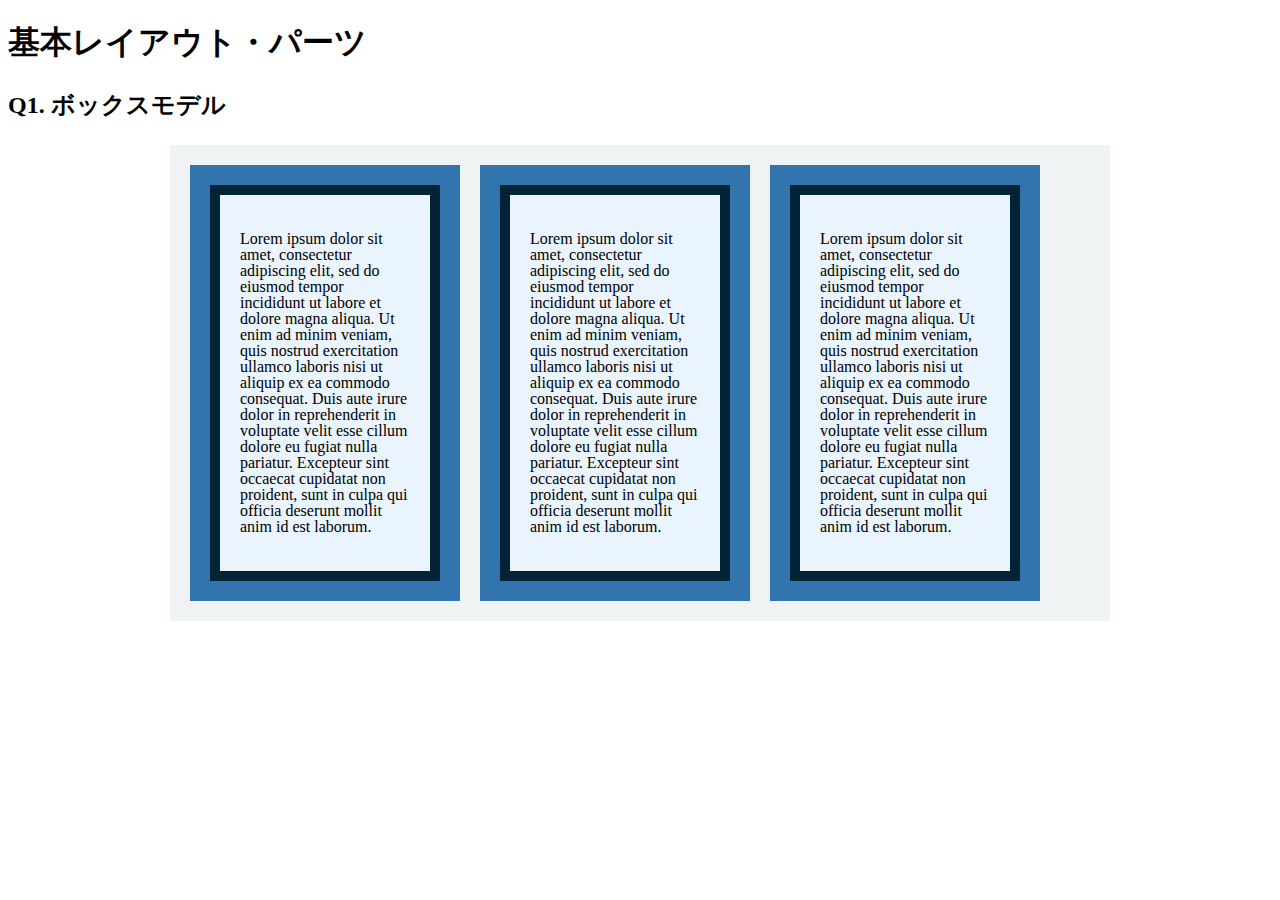
<file: q1/index.html>
<!DOCTYPE html>
<html>
  <head>
    <meta charset="utf-8">
    <meta http-equiv="X-UA-Compatible" content="IE=edge">
    <meta name="viewport" content="width=device-width, initial-scale=1.0, maximum-scale=1.0, user-scalable=no">
    <meta name="format-detection" content="telephone=no">
    <title>基本レイアウト・パーツ</title>
    <link rel="stylesheet" href="http://gizumo-inc.github.io/sample/front-lesson/layout_parts_new/assets/css/reset.css">
    <link rel="stylesheet" href="http://gizumo-inc.github.io/sample/front-lesson/layout_parts_new/assets/css/base.css">
    <link rel="stylesheet" href="css/style.css">
  </head>
  <body>
    <div class="wrapper">
      <h1 class="title">基本レイアウト・パーツ</h1>
      <h2 class="headline">
        <p class="headline__text">Q1. ボックスモデル</p>
      </h2>
      <div class="box">
        <!--
            このQ1のみ「answer」フォルダがあり、そこにQ1でのHTML/CSSの説明が書いてあります。
            その「index.html」をブラウザとテキストエディタで開き、参考にしてみてください。

             この問題はmarginとpaddingとborderをうまく使ってボックスを配置する問題です。--
             レイアウトとしては、1つの大きなボックスの中に3つのボックスが横並びになっていて、
             さらにその3つのボックスの中にそれぞれ1つずつボックスが入っている形になっています。
             3つのボックスはfloatで横並びにしているので、clearfixでの解除も忘れないようにしてください。

             ■この問題で使う大事なプロパティ
             ・margin
             ・padding
             ・border
             ・float
        -->
        <!-- 回答はクラスq1の要素の中に書いてね -->
        <!-- すでについてるクラスにはstyleを指定しない。styleをつける場合は自分で新たにクラスをつけること -->
             <!--インデント修正-->
        <div class="q1">
          <div class="contents clearfix">
            <div class="contents_inner">
              <div class="contents_inner_box">
                <p>Lorem ipsum dolor sit amet, consectetur adipiscing elit, sed do eiusmod tempor incididunt ut labore et dolore magna aliqua. Ut enim ad minim veniam, quis nostrud exercitation ullamco laboris nisi ut aliquip ex ea commodo consequat. Duis aute irure dolor in reprehenderit in voluptate velit esse cillum dolore eu fugiat nulla pariatur. Excepteur sint occaecat cupidatat non proident, sunt in culpa qui officia deserunt mollit anim id est laborum.</p>
              </div>
            </div>
            <div class="contents_inner">
              <div class="contents_inner_box">
                <p>Lorem ipsum dolor sit amet, consectetur adipiscing elit, sed do eiusmod tempor incididunt ut labore et dolore magna aliqua. Ut enim ad minim veniam, quis nostrud exercitation ullamco laboris nisi ut aliquip ex ea commodo consequat. Duis aute irure dolor in reprehenderit in voluptate velit esse cillum dolore eu fugiat nulla pariatur. Excepteur sint occaecat cupidatat non proident, sunt in culpa qui officia deserunt mollit anim id est laborum.</p>
              </div>
            </div>
            <div class="contents_inner">
              <div class="contents_inner_box">
                <p>Lorem ipsum dolor sit amet, consectetur adipiscing elit, sed do eiusmod tempor incididunt ut labore et dolore magna aliqua. Ut enim ad minim veniam, quis nostrud exercitation ullamco laboris nisi ut aliquip ex ea commodo consequat. Duis aute irure dolor in reprehenderit in voluptate velit esse cillum dolore eu fugiat nulla pariatur. Excepteur sint occaecat cupidatat non proident, sunt in culpa qui officia deserunt mollit anim id est laborum.</p>
               </div>
            </div>
          </div>
        </div>
        <!-- 回答はクラスq1の要素の中に書いてね -->
      </div>
    </div>
  </body>
</html>
</file>
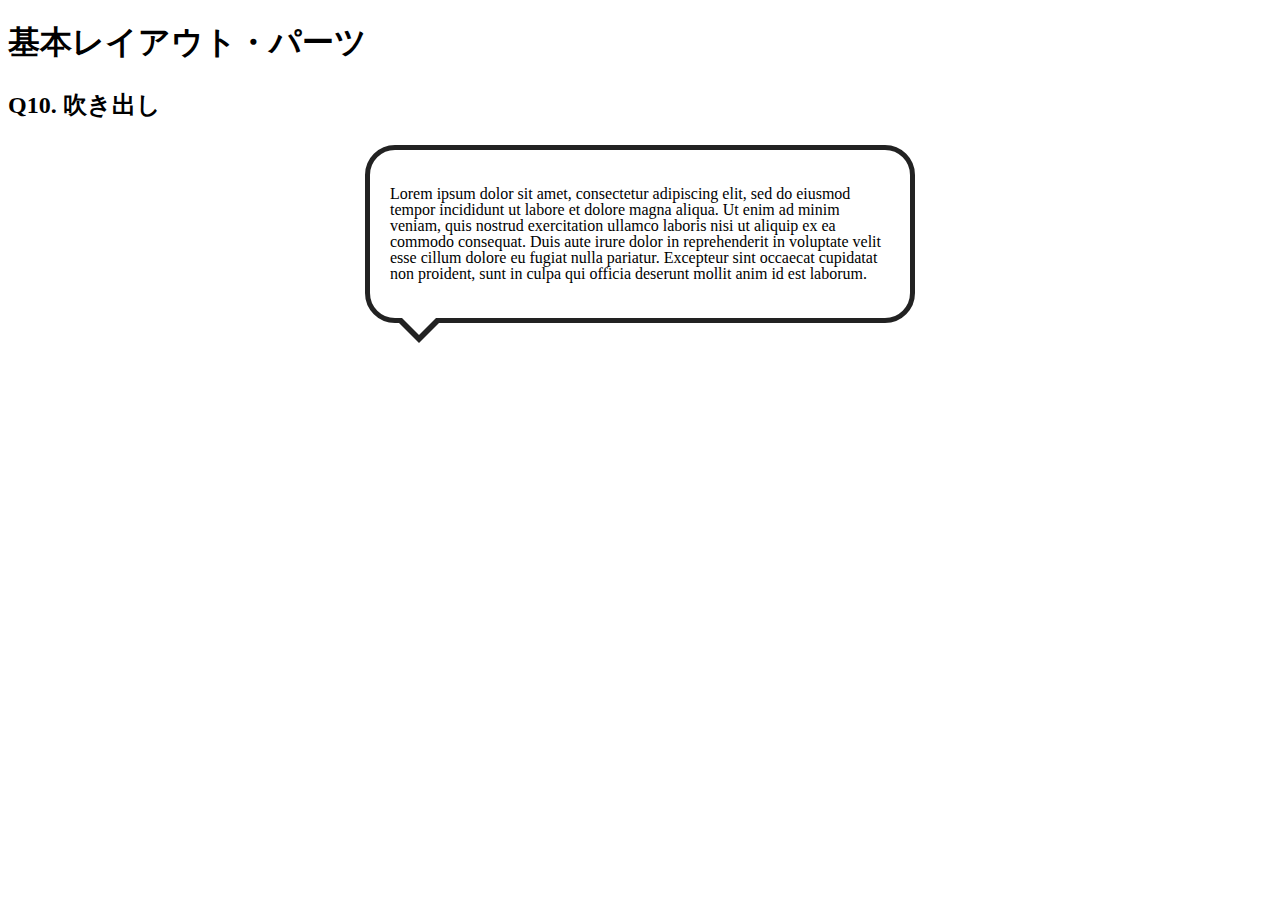
<file: q10/index.html>
<!DOCTYPE html>
<html>
  <head>
    <meta charset="utf-8">
    <meta http-equiv="X-UA-Compatible" content="IE=edge">
    <meta name="viewport" content="width=device-width, initial-scale=1.0, maximum-scale=1.0, user-scalable=no">
    <meta name="format-detection" content="telephone=no">
    <title>基本レイアウト・パーツ</title>
    <link rel="stylesheet" href="http://gizumo-inc.github.io/sample/front-lesson/layout_parts_new/assets/css/reset.css">
    <link rel="stylesheet" href="http://gizumo-inc.github.io/sample/front-lesson/layout_parts_new/assets/css/base.css">
    <link rel="stylesheet" href="css/style.css">
  </head>
  <body>
    <div class="wrapper">
      <h1 class="title">基本レイアウト・パーツ</h1>
      <h2 class="headline">
        <p class="headline__text">Q10. 吹き出し</p>
      </h2>
      <div class="box">
        <!--
             吹き出しというのもwebサイトにおいてよく使われるパーツです。
             これもCSSだけで実装することができますが、吹き出しの枠線の三角の部分がむずかしいかと思います。
             やり方は何通りかありますので、調べてみて自分なりの方法で再現してみてください。

             ■この問題で使う大事なプロパティ
             ・position

             ■この問題で使う大事な擬似要素
             ・:before
             ・:after
        -->
        <!-- 回答はクラスq10の要素の中に書いてね -->
        <!-- すでについてるクラスにはstyleを指定しない。styleをつける場合は自分で新たにクラスをつけること -->

                     <!--インデント修正-->

        <div class="q10">
          <div class="q10__box">
            <p>Lorem ipsum dolor sit amet, consectetur adipiscing elit, sed do eiusmod tempor incididunt ut labore et dolore magna aliqua. Ut enim ad minim veniam, quis nostrud exercitation ullamco laboris nisi ut aliquip ex ea commodo consequat. Duis aute irure dolor in reprehenderit in voluptate velit esse cillum dolore eu fugiat nulla pariatur. Excepteur sint occaecat cupidatat non proident, sunt in culpa qui officia deserunt mollit anim id est laborum.</p>
          </div>
        </div>
        <!-- 回答はクラスq10の要素の中に書いてね -->
      </div>
    </div>
  </body>
</html>
</file>
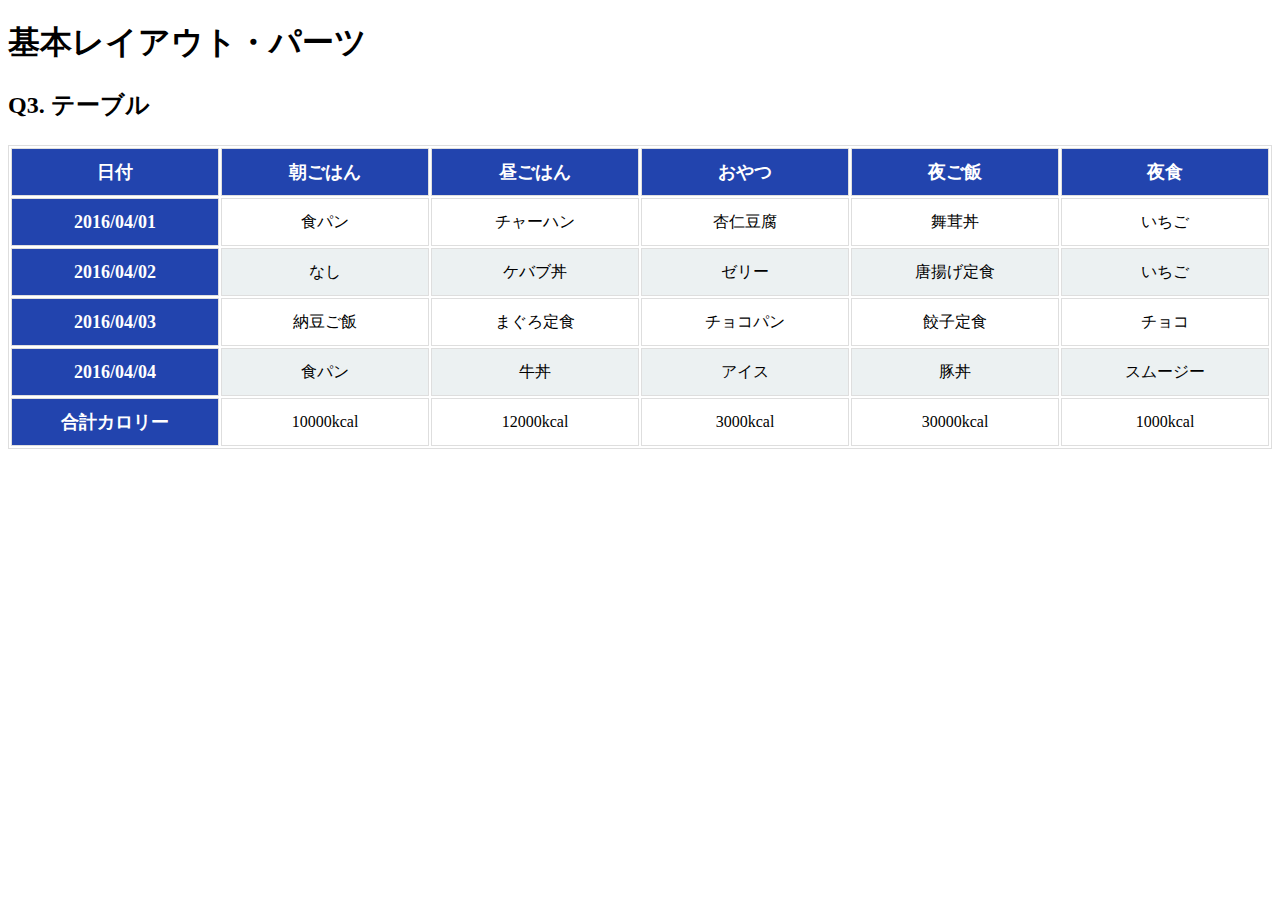
<file: q3/index.html>
<!DOCTYPE html>
<html>
  <head>
    <meta charset="utf-8">
    <meta http-equiv="X-UA-Compatible" content="IE=edge">
    <meta name="viewport" content="width=device-width, initial-scale=1.0, maximum-scale=1.0, user-scalable=no">
    <meta name="format-detection" content="telephone=no">
    <title>基本レイアウト・パーツ</title>
    <link rel="stylesheet" href="http://gizumo-inc.github.io/sample/front-lesson/layout_parts_new/assets/css/reset.css">
    <link rel="stylesheet" href="http://gizumo-inc.github.io/sample/front-lesson/layout_parts_new/assets/css/base.css">
    <link rel="stylesheet" href="css/style.css">
  </head>
  <body>
    <div class="wrapper">
      <h1 class="title">基本レイアウト・パーツ</h1>
      <h2 class="headline">
        <p class="headline__text">Q3. テーブル</p>
      </h2>
      <div class="box">
        <!--
             tableタグを使って表をつくってもらいます。
             tableタグ内では使っていいタグと使っていい順序というものが決まっています。
             それを検索しながら当てはめてください。

             背景色が青いセルのfont-sizeは18pxでline-heightが26pxです。
             それ以外のセルはfont-sizeが16pxでline-heightが22pxです。

             ■この問題で使う大事なプロパティ
             ・table-layout

             ■この問題で使う大事な擬似要素
             ・:nth-child
             ・:first-child
             ・:last-child

             ■必須ではないけど使えると便利な擬似要素
             ・:not
        -->
        <!-- 回答はクラスq3の要素の中に書いてね -->
        <!-- すでについてるクラスにはstyleを指定しない。styleをつける場合は自分で新たにクラスをつけること -->


                     <!--クラスいらない
                      ｃｓｓのテーブルタグに直接ではなく、クラス名を指定する
                     -->

        <div class="q3">
          <div class="contents">
            <table class="q3_table">
              <thead>
                <tr>
                  <th>日付</th>
                  <th>朝ごはん</th>
                  <th>昼ごはん</th>
                  <th>おやつ</th>
                  <th>夜ご飯</th>
                  <th>夜食</th>
                </tr>
              </thead>
              <tbody>
                <tr>
                  <th>2016/04/01</th>
                  <td>食パン</td>
                  <td>チャーハン</td>
                  <td>杏仁豆腐</td>
                  <td>舞茸丼</td>
                  <td>いちご</td>
                </tr>
                <tr>
                  <th>2016/04/02</th>
                  <td>なし</td>
                  <td>ケバブ丼</td>
                  <td>ゼリー</td>
                  <td>唐揚げ定食</td>
                  <td>いちご</td>
                </tr>
                <tr>
                  <th>2016/04/03</th>
                  <td>納豆ご飯</td>
                  <td>まぐろ定食</td>
                  <td>チョコパン</td>
                  <td>餃子定食</td>
                  <td>チョコ</td>
                </tr>
                <tr>
                  <th>2016/04/04</th>
                  <td>食パン</td>
                  <td>牛丼</td>
                  <td>アイス</td>
                  <td>豚丼</td>
                  <td>スムージー</td>
                </tr>
                <tr class="border_top">
                  <th>合計カロリー</th>
                  <td>10000kcal</td>
                  <td>12000kcal</td>
                  <td>3000kcal</td>
                  <td>30000kcal</td>
                  <td>1000kcal</td>
                </tr>
              </tbody>
            </table>
          </div>
        </div>
        <!-- 回答はクラスq3の要素の中に書いてね -->
      </div>
    </div>
  </body>
</html>
</file>
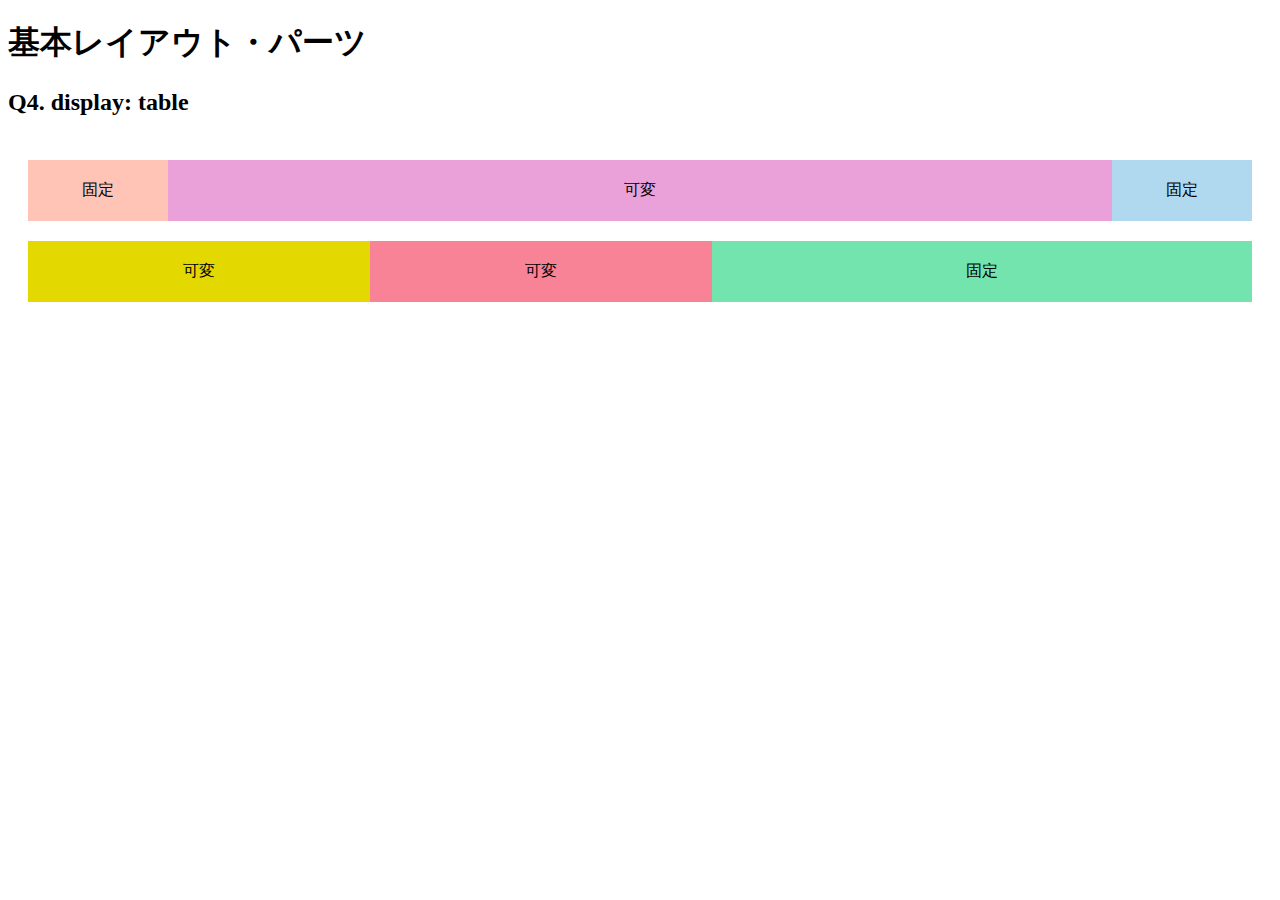
<file: q4/index.html>
<!DOCTYPE html>
<html>
  <head>
    <meta charset="utf-8">
    <meta http-equiv="X-UA-Compatible" content="IE=edge">
    <meta name="viewport" content="width=device-width, initial-scale=1.0, maximum-scale=1.0, user-scalable=no">
    <meta name="format-detection" content="telephone=no">
    <title>基本レイアウト・パーツ</title>
    <link rel="stylesheet" href="http://gizumo-inc.github.io/sample/front-lesson/layout_parts_new/assets/css/reset.css">
    <link rel="stylesheet" href="http://gizumo-inc.github.io/sample/front-lesson/layout_parts_new/assets/css/base.css">
    <link rel="stylesheet" href="css/style.css">
  </head>
  <body>
    <div class="wrapper">
      <h1 class="title">基本レイアウト・パーツ</h1>
      <h2 class="headline">
        <p class="headline__text">Q4. display: table</p>
      </h2>
      <div class="box">
        <!--
             Webサイトを作る際、「メインコンテンツはウィンドウの横幅に応じて伸縮するけれどサイドバーは常に固定値」といったようなレイアウトをすることが多々あります。
             そのようなときに、ウィンドウサイズに対して固定のものと可変のものを横に並べるやり方がわからないとレイアウトができません。
             display: tableを使うことで実現することができるのでやってみましょう。
             固定と書いてあるdivはウィンドウサイズが変わっても横幅が変化せず、可変と書いてあるdivはウィンドウサイズの変化に合わせて横幅が変化するようにスタイルをあてます。

             今回もHTMLは記述してあるので、新たにclassを付与してスタイルをあててください。
             .q4のdivにスタイルを当てる場合は、.q4に当てるのではなく新たにclassを付与してスタイルをあててください。

             ■この問題で使う大事なプロパティ
             ・display: table
             ・display: table-cell
        -->
        <!-- 回答はクラスq4の要素の中に書いてね -->
        <!-- すでについてるクラスにはstyleを指定しない。styleをつける場合は自分で新たにクラスをつけること -->
        <!-- 新たにタグは追加しなくてもできます。 -->
        <div class="q4">
          <div class="table">
            <div class="table_c table_orange">固定</div>
            <div class="table_c table_pink">可変</div>
            <div class="table_c table_blue">固定</div>
          </div>
          <div class="table">
            <div class="table_c table_yellow">可変</div>
            <div class="table_c table_red">可変</div>
            <div class="table_c table_green">固定</div>
          </div>
        </div>
        <!-- 回答はクラスq4の要素の中に書いてね -->
      </div>
    </div>
  </body>
</html>
</file>
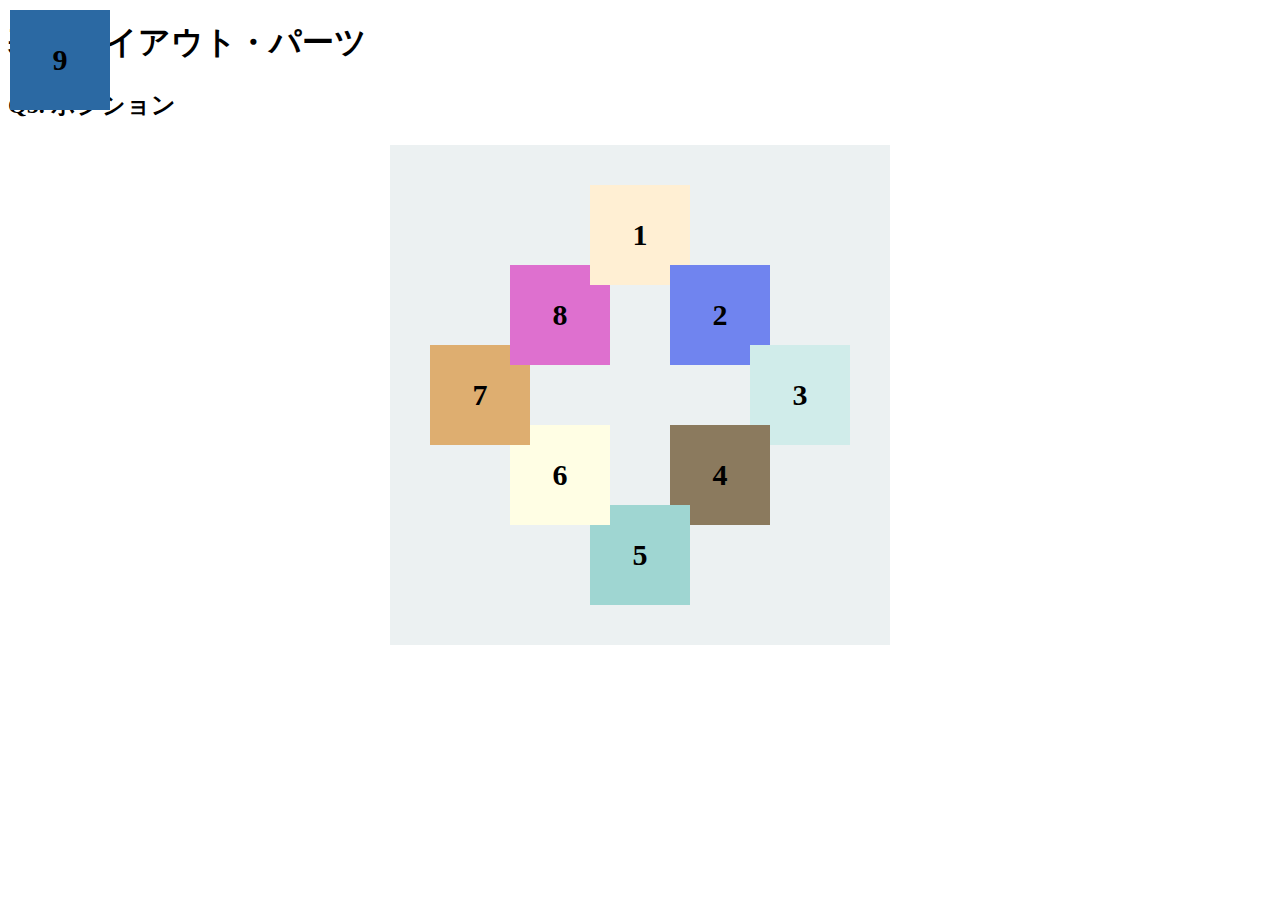
<file: q5/index.html>
<!DOCTYPE html>
<html>
  <head>
    <meta charset="utf-8">
    <meta http-equiv="X-UA-Compatible" content="IE=edge">
    <meta name="viewport" content="width=device-width, initial-scale=1.0, maximum-scale=1.0, user-scalable=no">
    <meta name="format-detection" content="telephone=no">
    <title>基本レイアウト・パーツ</title>
    <link rel="stylesheet" href="http://gizumo-inc.github.io/sample/front-lesson/layout_parts_new/assets/css/reset.css">
    <link rel="stylesheet" href="http://gizumo-inc.github.io/sample/front-lesson/layout_parts_new/assets/css/base.css">
    <link rel="stylesheet" href="css/style.css">
  </head>
  <body>
    <div class="wrapper">
      <h1 class="title">基本レイアウト・パーツ</h1>
      <h2 class="headline">
        <p class="headline__text">Q5. ポジション</p>
      </h2>
      <div class="box">
        <!--
             9個のボックスをきれいに配置しましょう。ボックスの重なり方(どれが上にあるのか)も意識してください。
             9番のボックスは常に(画面サイズに関わらず、スクロールに付随して)画面の左上に存在するように配置してください。

             ちなみにこの問題では、すでにHTMLは用意されています。
             ただ順序がばらばらになっているので、HTMLは変えずにCSSだけで正しい順序で配置してみてください。(classの付与は可)

             普通にやると1番のボックスが8番のボックスの下になってしまいます。
             下記にある「この問題で使う大事な擬似要素」のbefore or afterを使って、
             1番のボックスと同じ色、重なり部分と同じ大きさの要素を作ってpositionで配置しましょう。

             ■この問題で使う大事なプロパティ
             ・position
             ・z-index
             ■この問題で使う大事な擬似要素
             ・:before or :after
        -->
        <!-- 回答はクラスq5の要素の中に書いてね -->
        <!-- すでについてるクラスにはstyleを指定しない。styleをつける場合は自分で新たにクラスをつけること -->
        <!-- 新たにタグは追加しなくてもできます。 -->

                     <!--クラス名の修正数字から始めないほうがいい-->

        <div class="q5">
          <div class="q5__box number_8">8</div>
          <div class="q5__box number_5">5</div>
          <div class="q5__box number_1">1</div>
          <div class="q5__box number_7">7</div>
          <div class="q5__box number_4">4</div>
          <div class="q5__box number_6">6</div>
          <div class="q5__box number_2">2</div>
          <div class="q5__box number_3">3</div>
          <div class="q5__box number_9">9</div>
        </div>
        <!-- 回答はクラスq5の要素の中に書いてね -->
      </div>
    </div>
  </body>
</html>
</file>
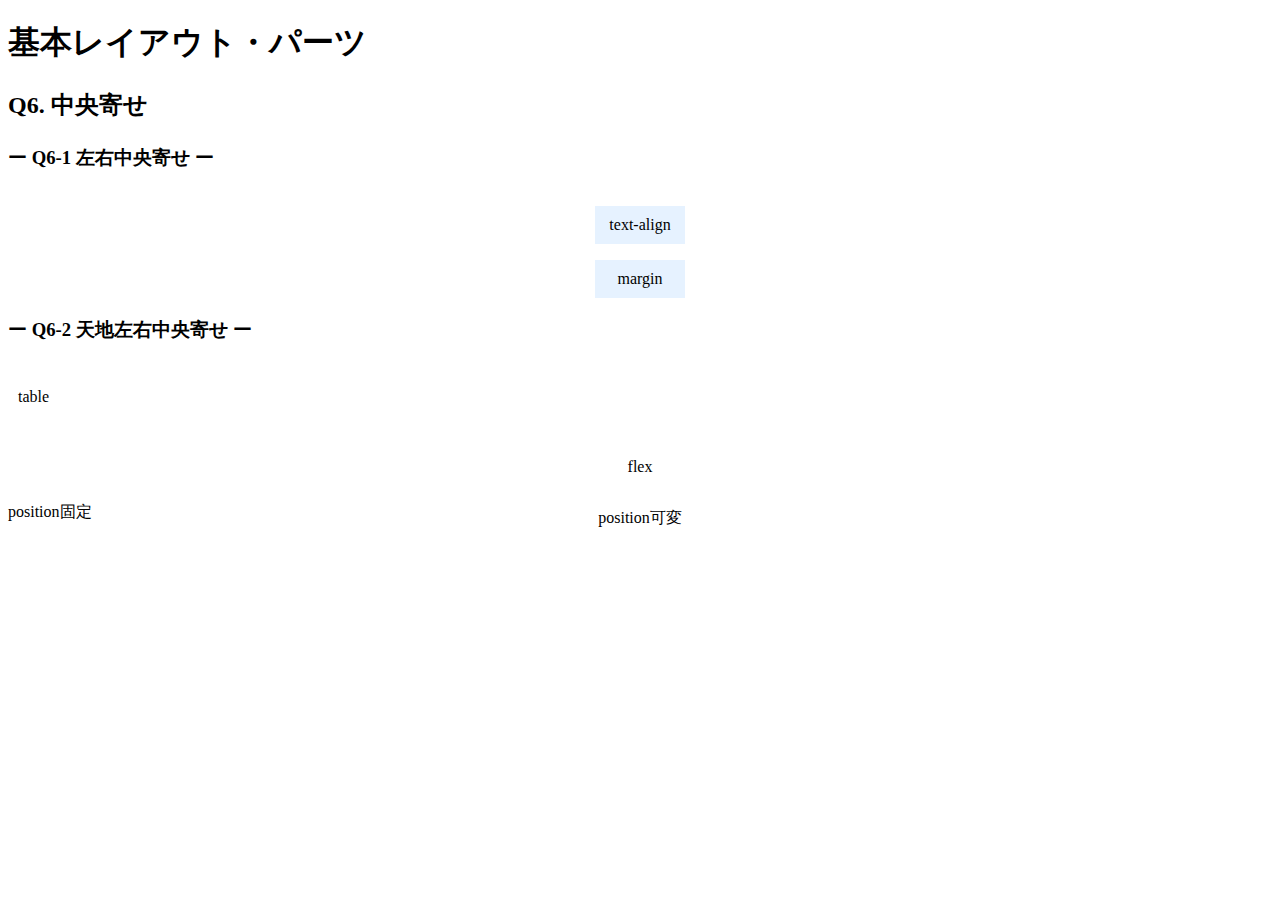
<file: q6/index.html>
<!DOCTYPE html>
<html>
  <head>
    <meta charset="utf-8">
    <meta http-equiv="X-UA-Compatible" content="IE=edge">
    <meta name="viewport" content="width=device-width, initial-scale=1.0, maximum-scale=1.0, user-scalable=no">
    <meta name="format-detection" content="telephone=no">
    <title>基本レイアウト・パーツ</title>
    <link rel="stylesheet" href="http://gizumo-inc.github.io/sample/front-lesson/layout_parts_new/assets/css/reset.css">
    <link rel="stylesheet" href="http://gizumo-inc.github.io/sample/front-lesson/layout_parts_new/assets/css/base.css">
    <link rel="stylesheet" href="css/style.css">
  </head>
  <body>
    <div class="wrapper">
      <h1 class="title">基本レイアウト・パーツ</h1>
      <h2 class="headline">
        <p class="headline__text">Q6. 中央寄せ</p>
      </h2>
      <div class="box">
        <!--
             左右の中央寄せや、天地(上下)の中央寄せというのはサイトを作っているとよく遭遇するレイアウトです。
             色々なやり方があるのですが、状況に応じて最適なものは違うので適切な配置の仕方ができるようになりましょう。
             この問題ではHTMLはすでに用意しているので、classを自分で付与してスタイルをあててください。
        -->
        <div class="box__inner">
          <h3 class="box__headline">
            <p class="box__headline__text">ー Q6-1 左右中央寄せ ー</p>
          </h3>
          <!--
               ブロック要素内のテキスト(or インライン要素)の左右中央寄せに関してはtext-align:centerを設定することで簡単にできます。
               ただ、ブロック要素そのものの左右中央寄せは少し工夫をしないとできません。
               大きく分けて2通りのやり方があるのですが、それが以下の問題の2つです。
               中央寄せするブロックの横幅が固定の場合は上の方法が、可変の場合は下の方法が向いています。
          -->
          <div class="q6 q6--horizontal">
            <!--
                 ■この問題で使う大事なプロパティ
                 ・display
                 ・text-align
            -->
            <!-- Q6-1の回答はここに書いてね -->
            <!-- 新たにタグは追加しなくてもできます。 -->

            <div class="q6__box">
              <div class="q6__box_text">
                <p class="text-p">text-align</p>
              </div>
            </div>
            <!-- Q6-1の回答はここに書いてね -->

            <!--
                 ■この問題で使う大事なプロパティ
                 ・margin
            -->
            <!-- Q6-1の回答はここに書いてね -->
            <!-- 新たにタグは追加しなくてもできます。 -->

            <div class="q6__box">
              <p class="margin-p">margin</p>
            </div>

            <!-- Q6-1の回答はここに書いてね -->
          </div>
        </div>

        <div class="box__inner">
          <h3 class="box__headline">
            <p class="box__headline__text">ー Q6-2 天地左右中央寄せ ー</p>
          </h3>
          <!--
               ブロック要素の天地中央寄せは左右よりも難易度が高くなります。
               そして天地の中央寄せができる状態だと左右もできる状態に自然になっているため、今回は天地左右の中央寄せになります。
               やり方は大きくわけて3つあります。
               1番目の方法は少し前までよく使われていたやり方で全てのブラウザで表示ができますが、HTMLの記述が冗長になってしまいます。
               2番目の方法は最新の記述で、とても簡単に書くことができますが、少し古いブラウザだと対応していません。
               3番目の方法もよく使われますが、これも少し古いブラウザだと対応していません。

               この問題もHTMLが用意されているのでclassを付与してスタイルをあててください。すでにふられているclassにスタイルをあてることはせず、新規でclassを作ってください。
          -->
          <!--
               ■この問題で使う大事なプロパティ
               ・display: table
               ・display: table-cell
               ・display: inline-block
               ・vertical-align
          -->
          <!-- Q6-2の回答はここに書いてね -->
          <!-- すでについてるクラスにはstyleを指定しない。styleをつける場合は自分で新たにクラスをつけること -->
          <!-- 新たにタグは追加しなくてもできます。 -->
          <div class="q6 q6--around q6--around_table">
            <div class="q6--around_table_c">
              <p class="q6--around_table_block">table</p>
            </div>
          </div>
          <!-- Q6-2の回答はここに書いてね -->
          <!--
               ■この問題で使う大事なプロパティ
               ・display: flex
               ・align-items
               ・justify-content
          -->
          <!-- Q6-2の回答はここに書いてね -->
          <!-- すでについてるクラスにはstyleを指定しない。styleをつける場合は自分で新たにクラスをつけること -->
          <!-- 新たにタグは追加しなくてもできます。 -->
          <div class="q6 q6--around flex-q6--around">
            <p class="q6--around_flex">flex</p>
          </div>
          <!-- Q6-2の回答はここに書いてね -->
          <div class="q6 q6--position">
            <!--
                 中央寄せする要素のサイズが固定のとき

                 ■この問題で使う大事なプロパティ
                 ・position
                 ・margin
            -->
            <!-- Q6-2の回答はここに書いてね -->
            <!-- すでについてるクラスにはstyleを指定しない。styleをつける場合は自分で新たにクラスをつけること -->
            <!-- 新たにタグは追加しなくてもできます。 -->
            <div class="q6__box is-stable q6_box___inner_">
              <p class="q6__box__inner q6____box_inner">position固定</p>
            </div>
            <!-- Q6-2の回答はここに書いてね -->
            <!--
                 中央寄せする要素のサイズが可変のとき

                 ■この問題で使う大事なプロパティ
                 ・position
                 ・transform
            -->
            <!-- Q6-2の回答はここに書いてね -->
            <!-- すでについてるクラスにはstyleを指定しない。styleをつける場合は自分で新たにクラスをつけること -->
            <!-- 新たにタグは追加しなくてもできます。 -->
            <div class="q6__box is-flexible inner_box_inner">
              <p class="q6__box__inner box_inner_inner">position可変</p>
            </div>
            <!-- Q6-2の回答はここに書いてね -->
          </div>
        </div>  
      </div>
    </div>
  </body>
</html>
</file>
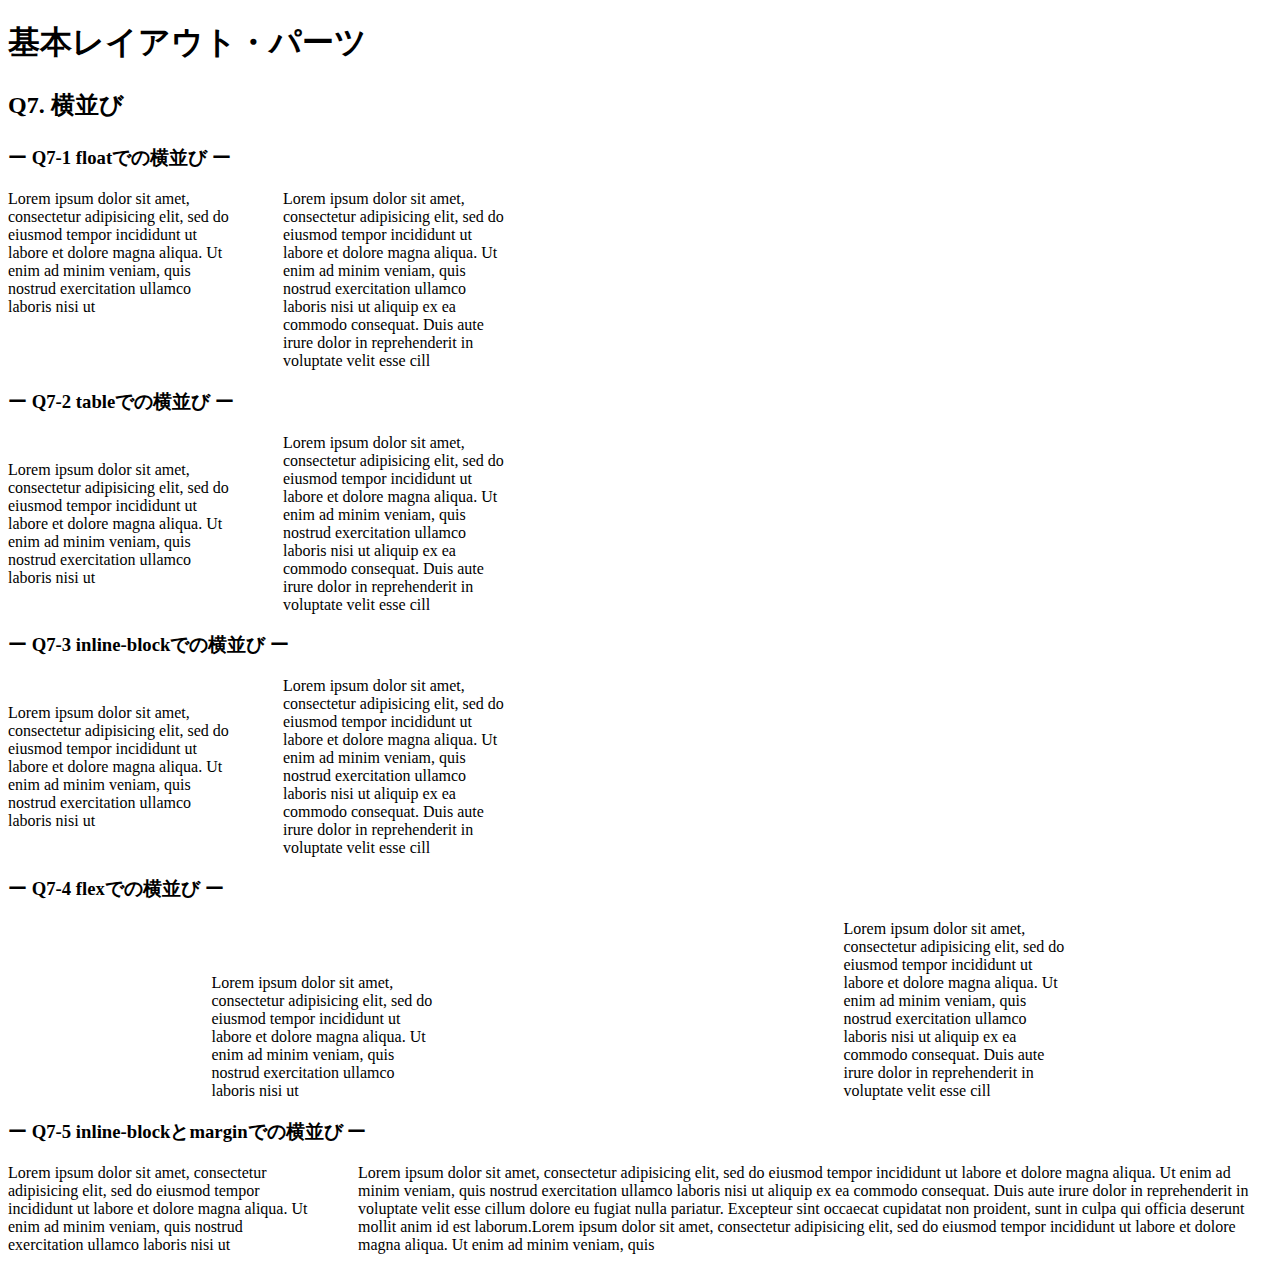
<file: q7/index.html>
<!DOCTYPE html>
<html>
  <head>
    <meta charset="utf-8">
    <meta http-equiv="X-UA-Compatible" content="IE=edge">
    <meta name="viewport" content="width=device-width, initial-scale=1.0, maximum-scale=1.0, user-scalable=no">
    <meta name="format-detection" content="telephone=no">
    <title>基本レイアウト・パーツ</title>
    <link rel="stylesheet" href="http://gizumo-inc.github.io/sample/front-lesson/layout_parts_new/assets/css/reset.css">
    <link rel="stylesheet" href="http://gizumo-inc.github.io/sample/front-lesson/layout_parts_new/assets/css/base.css">
    <link rel="stylesheet" href="css/style.css">
  </head>
  <body>
    <div class="wrapper">
      <h1 class="title">基本レイアウト・パーツ</h1>
      <h2 class="headline">
        <p class="headline__text">Q7. 横並び</p>
      </h2>
      <div class="box">
        <!--
             要素を横並びにするというのは、高頻出のレイアウトです。
             色々なやり方があるのですが、状況に応じて最適なものは違うので適切な配置の仕方ができるようになりましょう。
             この問題ではHTMLはすでに用意しているので、classを自分で付与してスタイルをあててください。
        -->
        <div class="box__inner">
          <h3 class="box__headline">
            <p class="box__headline__text">ー Q7-1 floatでの横並び ー</p>
          </h3>
          <!--
               ■この問題で使う大事なプロパティ
               ・float
          -->
          <!-- Q7の回答はここに書いてね -->
          <!-- すでについてるクラスにはstyleを指定しない。styleをつける場合は自分で新たにクラスをつけること -->
          <!-- 新たにタグは追加しなくてもできます。 -->
          <div class="q7 q7--float">
            <div class="q7__inner clearfix">
              <div class="q7__box q7--float__box table__table">
                Lorem ipsum dolor sit amet, consectetur adipisicing elit, sed do eiusmod tempor incididunt ut labore et dolore magna aliqua. Ut enim ad minim veniam, quis nostrud exercitation ullamco laboris nisi ut
              </div>
              <div class="q7__box q7--float__box table__table">
                Lorem ipsum dolor sit amet, consectetur adipisicing elit, sed do eiusmod tempor incididunt ut labore et dolore magna aliqua. Ut enim ad minim veniam, quis nostrud exercitation ullamco laboris nisi ut aliquip ex ea commodo consequat. Duis aute irure dolor in reprehenderit in voluptate velit esse cill
              </div>
            </div>
          </div>
          <!-- Q7の回答はここに書いてね -->
        </div>

        <div class="box__inner">
          <h3 class="box__headline">
            <p class="box__headline__text">ー Q7-2 tableでの横並び ー</p>
          </h3>
          <!--
               少しクセのある横並び方法です。

               ■この問題で使う大事なプロパティ
               ・display: table
               ・display: table-cell
          -->
          <!-- Q7の回答はここに書いてね -->
          <!-- すでについてるクラスにはstyleを指定しない。styleをつける場合は自分で新たにクラスをつけること -->
          <!-- 新たにタグは追加しなくてもできます。 -->

                       <!--テーブルcellをつける
                        記号で始まる終わるクラスをしない-->

          <div class="q7 q7--table">
            <div class="q7__inner">
              <div class="q7__box q7_2_table_cell table__table">
                <div class="q7__box__text">
                  Lorem ipsum dolor sit amet, consectetur adipisicing elit, sed do eiusmod tempor incididunt ut labore et dolore magna aliqua. Ut enim ad minim veniam, quis nostrud exercitation ullamco laboris nisi ut
                </div>
              </div>
              <div class="q7__box q7_2_table_cell table__table">
                <div class="q7__box__text">
                  Lorem ipsum dolor sit amet, consectetur adipisicing elit, sed do eiusmod tempor incididunt ut labore et dolore magna aliqua. Ut enim ad minim veniam, quis nostrud exercitation ullamco laboris nisi ut aliquip ex ea commodo consequat. Duis aute irure dolor in reprehenderit in voluptate velit esse cill
                </div>
              </div>
            </div>
          </div>
          <!-- Q7の回答はここに書いてね -->
             <!--インラインブロックの時は親要素でフォントサイズゼロを指定する
              クラスを記号では終わらない
              マージンライトを５０ｐｘをつける

             -->

        </div>

        <div class="box__inner">
          <h3 class="box__headline">
            <p class="box__headline__text">ー Q7-3 inline-blockでの横並び ー</p>
          </h3>
          <!--
               ■この問題で使う大事なプロパティ
               ・display: inline-block
          -->
          <!-- Q7の回答はここに書いてね -->
          <!-- すでについてるクラスにはstyleを指定しない。styleをつける場合は自分で新たにクラスをつけること -->
          <!-- 新たにタグは追加しなくてもできます。 -->
          <div class="q7 q7--inlineblock">
            <div class="q7__inner inner__q7">
              <div class="q7__box inner__q7_box table__table">
                Lorem ipsum dolor sit amet, consectetur adipisicing elit, sed do eiusmod tempor incididunt ut labore et dolore magna aliqua. Ut enim ad minim veniam, quis nostrud exercitation ullamco laboris nisi ut
              </div>
              <div class="q7__box  inner__q7_box table__table">
                Lorem ipsum dolor sit amet, consectetur adipisicing elit, sed do eiusmod tempor incididunt ut labore et dolore magna aliqua. Ut enim ad minim veniam, quis nostrud exercitation ullamco laboris nisi ut aliquip ex ea commodo consequat. Duis aute irure dolor in reprehenderit in voluptate velit esse cill
              </div>
            </div>
          </div>
          <!-- Q7の回答はここに書いてね -->
        </div>

        <div class="box__inner">
          <h3 class="box__headline">
            <p class="box__headline__text">ー Q7-4 flexでの横並び ー</p>
          </h3>
          <!--
               簡単に横並びが可能、かつ様々なアレンジが可能ですが、
               少し古いブラウザには対応してないので、他のものもしっかりと覚えるようにしましょう。

               ■この問題で使う大事なプロパティ
               ・flex
          -->
          <!-- Q7の回答はここに書いてね -->
          <!-- すでについてるクラスにはstyleを指定しない。styleをつける場合は自分で新たにクラスをつけること -->
          <!-- 新たにタグは追加しなくてもできます。 -->
          <div class="q7 q7--flex">
            <div class="q7__inner q7_4_flex">
              <div class="q7__box q7_4_flex_item table__table">
                Lorem ipsum dolor sit amet, consectetur adipisicing elit, sed do eiusmod tempor incididunt ut labore et dolore magna aliqua. Ut enim ad minim veniam, quis nostrud exercitation ullamco laboris nisi ut
              </div>
              <div class="q7__box q7_4_flex_item table__table">
                Lorem ipsum dolor sit amet, consectetur adipisicing elit, sed do eiusmod tempor incididunt ut labore et dolore magna aliqua. Ut enim ad minim veniam, quis nostrud exercitation ullamco laboris nisi ut aliquip ex ea commodo consequat. Duis aute irure dolor in reprehenderit in voluptate velit esse cill
              </div>
            </div>
          </div>
          <!-- Q7の回答はここに書いてね -->
        </div>

        <div class="box__inner">
          <h3 class="box__headline">
            <p class="box__headline__text">ー Q7-5 inline-blockとmarginでの横並び ー</p>
          </h3>
          <!--
               上記でやったdisplay: inline-block;での横並び方法の派生です。
               この方法を使うと固定幅 + 可変幅のレイアウトで横並びが可能です。
               ネガティブマージン（例：margin-left: -200px;）を使用します。

               ただ方法はいくつかあるので、固定幅 + 可変幅になっていれば問題ないです。

               ■この問題で使う大事なプロパティ
               ・display: inline-block
               ・margin, padding
          -->
          <!-- Q7の回答はここに書いてね -->
          <!-- すでについてるクラスにはstyleを指定しない。styleをつける場合は自分で新たにクラスをつけること -->
          <!-- 新たにタグは追加しなくてもできます。 -->
          <div class="q7 q7--margin">
            <div class="q7__inner is-full q7_5_table">
              <div class="q7__box q7_5_table_c">
                <div class="q7__box__text q7_5_inline">
                  Lorem ipsum dolor sit amet, consectetur adipisicing elit, sed do eiusmod tempor incididunt ut labore et dolore magna aliqua. Ut enim ad minim veniam, quis nostrud exercitation ullamco laboris nisi ut
                </div>
              </div>
              <div class="q7__box q7_5_table_c">
                <div class="q7__box__text q7_5_inline2">
                  Lorem ipsum dolor sit amet, consectetur adipisicing elit, sed do eiusmod tempor incididunt ut labore et dolore magna aliqua. Ut enim ad minim veniam, quis nostrud exercitation ullamco laboris nisi ut aliquip ex ea commodo consequat. Duis aute irure dolor in reprehenderit in voluptate velit esse cillum dolore eu fugiat nulla pariatur. Excepteur sint occaecat cupidatat non proident, sunt in culpa qui officia deserunt mollit anim id est laborum.Lorem ipsum dolor sit amet, consectetur adipisicing elit, sed do eiusmod tempor incididunt ut labore et dolore magna aliqua. Ut enim ad minim veniam, quis
                </div>
              </div>
            </div>
          </div>
          <!-- Q7の回答はここに書いてね -->
        </div>
      </div>
    </div>
  </body>
</html>
</file>
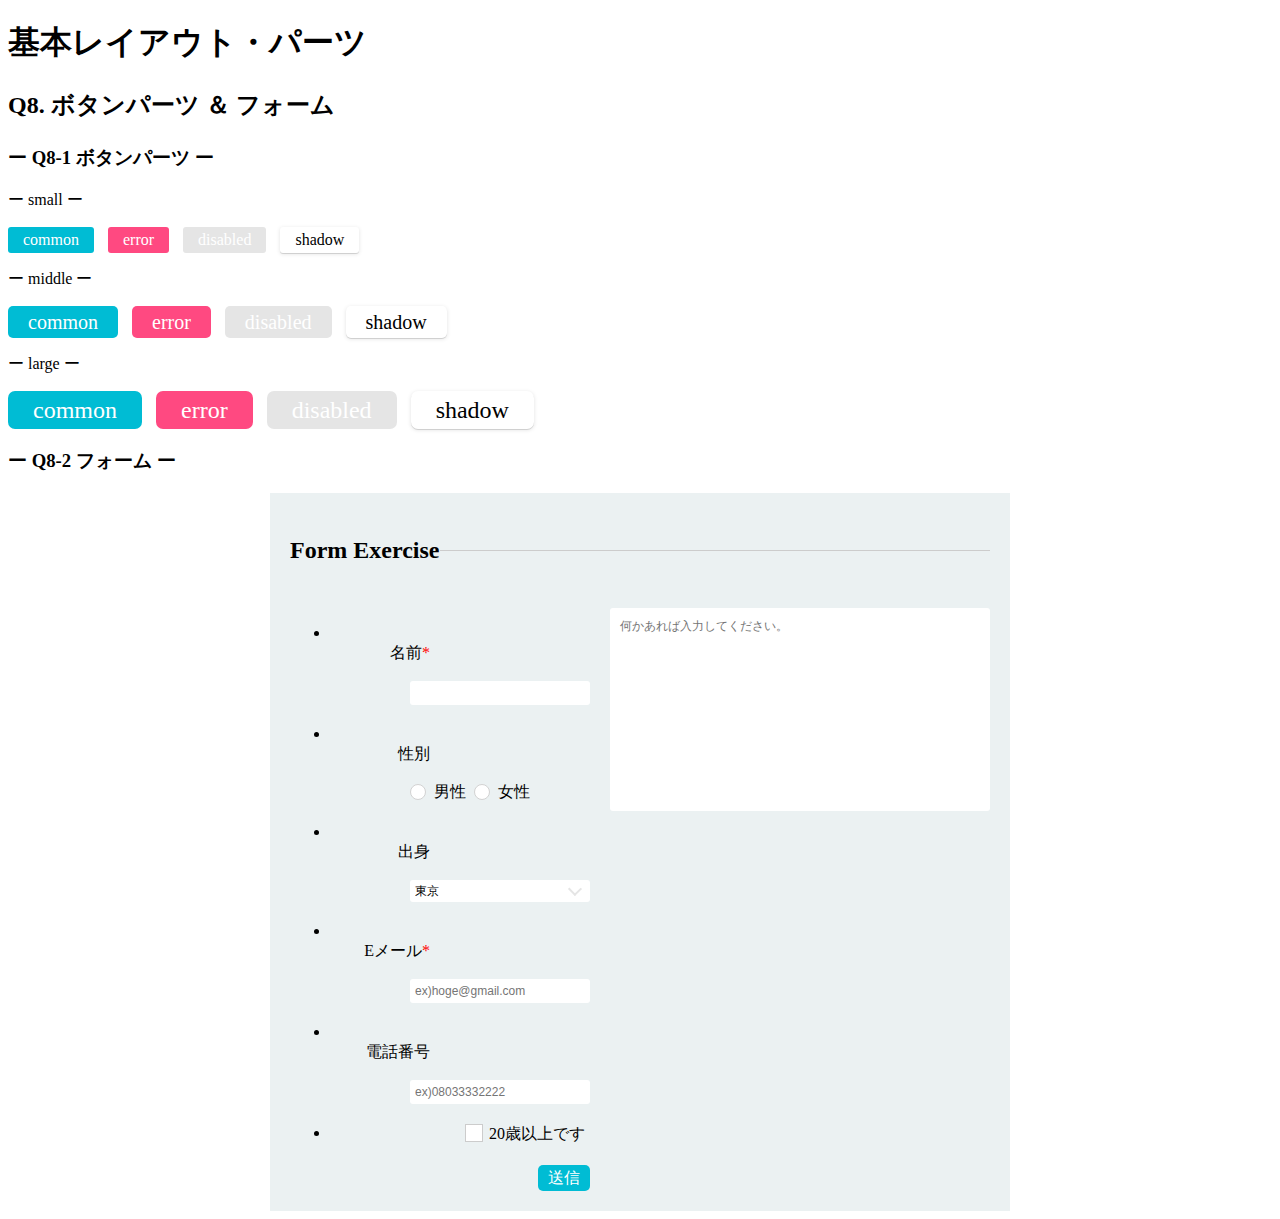
<file: q8/index.html>
<!DOCTYPE html>
<html>
  <head>
    <meta charset="utf-8">
    <meta http-equiv="X-UA-Compatible" content="IE=edge">
    <meta name="viewport" content="width=device-width, initial-scale=1.0, maximum-scale=1.0, user-scalable=no">
    <meta name="format-detection" content="telephone=no">
    <title>基本レイアウト・パーツ</title>
    <link rel="stylesheet" href="http://gizumo-inc.github.io/sample/front-lesson/layout_parts_new/assets/css/reset.css">
    <link rel="stylesheet" href="http://gizumo-inc.github.io/sample/front-lesson/layout_parts_new/assets/css/base.css">
    <link rel="stylesheet" href="css/style.css">
  </head>
  <body>
    <div class="wrapper">
      <h1 class="title">基本レイアウト・パーツ</h1>
      <h2 class="headline">
        <p class="headline__text">Q8. ボタンパーツ ＆ フォーム</p>
      </h2>
      <div class="box">
        <div class="box__inner">
          <h3 class="box__headline">
            <p class="box__headline__text">ー Q8-1 ボタンパーツ ー</p>
          </h3>
          <!--
               この問題は特に難しいプロパティは使いませんので、普通にやれば簡単にボタンを作ることができます。
               ただ、意識していただきたいのは、classを適切にふることで共通化できるスタイルは共通化してしまうということです。
               この問題もHTMLはすでに記述してありますので、ボタンのdivにclassを付与してスタイルを当ててください。
               .q8--btnにfont-sizeを0として指定してあるので必ずボタン部分でfont-sizeを指定してください。
          -->
          <!-- 回答はここに書いてね -->
          <!-- すでについてるクラスにはstyleを指定しない。styleをつける場合は自分で新たにクラスをつけること -->
          <!-- 新たにタグは追加しなくてもできます。 -->
          <div class="q8 q8--btn">
            <p class="q8__title">ー small ー</p>
            <div class="q8_c small-type style">common</div>
            <div class="q8_e small-type style">error</div>
            <div class="q8_d small-type style">disabled</div>
            <div class="q8_s small-type style style_shadow">shadow</div>
          </div>

          <div class="q8 q8--btn">
            <p class="q8__title">ー middle ー</p>
            <div class="q8_c middle-type style">common</div>
            <div class="q8_e middle-type style">error</div>
            <div class="q8_d middle-type style">disabled</div>
            <div class="q8_s middle-type style style_shadow">shadow</div>
          </div>

          <div class="q8 q8--btn">
            <p class="q8__title">ー large ー</p>
            <div class="q8_c large-type style">common</div>
            <div class="q8_e large-type style">error</div>
            <div class="q8_d large-type style">disabled</div>
            <div class="q8_s large-type style style_shadow">shadow</div>
          </div>
          <!-- 回答はここに書いてね -->
        </div>

        <div class="box__inner">
          <h3 class="box__headline">
            <p class="box__headline__text">ー Q8-2 フォーム ー</p>
          </h3>
          <!--
               Webサイトを作る際、コンタクトフォームを実装する機会がとても多くあります。
               ここで使われるタグは一般的にはデザインするのが難しいと言われていますが、それをやらないといけない状況は結構多いです。（簡単リセットされない、:focusや:activeを使う）
               まずは元々タグにあてられているスタイルを解除して、フラットな状態にしてからスタイルを当てていくことが大事です。

               特にradioとcheckboxのチェックのスタイルが難しいと思います。
               やり方として、既存のチェックは使わずに擬似要素でチェックのフィールドを再現します。:checkedを使えばチェックされているかどうかでスタイルを変えることができるので、これをうまく使いましょう。cssでは+（隣接セレクタ）というものも使わなくてはなりませんので、調べてみましょう。
               また、一番下のボタンはbuttonタグを使って実装しましょう。（<input type="submit">を使って実装することも可能です）

               この課題では、実際にユーザーが入力した値を送れる状態まで作っていただきます。answerの方で確認していただきたいのですが、全ての入力フォームを適当に記述してsubmitボタンを押してみてください。URL欄の最後に「?name=...」という感じの文字列が追加されているのがわかると思います。（その?以降のものをパラメーターと呼びます。複数ある場合は?◯◯=□□&△△=××のように&繋ぎになります。◯◯や△△の部分はinputタグやselectタグのname属性が入ります。）
               これが、入力した値を送信できている状態です。本来ではこの値をサーバーサイドで受け取ってフォームの処理をするのですが、今回はHTMLを使って送信するまでをやってもらいます。
               answerで入力した値を自分で作ったフォームに全く同じように入力した場合、URLが全く同じように変わる状態にしてください。（formのaction属性やmethod属性が関係してきます）
               また赤の*(アスタリスク)の部分は必須項目です。必須項目を空にしたまま送信しようとするとアラートが表示される処理も再現しましょう。

               また、この問題はレイアウトが複雑なため、サイズや色の確認のためにデベロッパーツールを見ても構いません。
               ただ全ての答えを見るといったことはしないようにしましょう。

               ■この問題で使う大事なhtml要素
               ・label
               ・form
               ・input(type="text")
               ・input(type="radio")
               ・input(type="checkbox")
               ・textarea
               ・select
               ・button (inputも可能)
               ■この問題で使う大事なプロパティ
               ・appearance(-webkit-appearance)
               ・outline
               ■この問題で使う大事な擬似要素
               ・:checked
               ・:focus
               ・:active
               ・:before
               ・:after
          -->
          <!-- 回答はここに書いてね -->
          <!-- すでについてるクラスにはstyleを指定しない。styleを付ける場合は自分で新たにクラスをつけること -->

                       <!--フォームのフォーカス設置
                        shadowの修正
                        
                        チェックボックス
                        出身　アウトライン　取り消し
                       -->

          <div class="q8">
            <form class="form_ex" action="">
              <div class="form_ex_title">
                <p class="title_text">Form Exercise</p>
              </div>
              <div class="main clearfix">
                <div class="main__right">
                  <textarea class="main__right_m" name="message" placeholder="何かあれば入力してください。"></textarea>
                </div>
                <div class="main__left">
                  <ul class="main__right_top">
                    <li class="clearfix">
                      <p class="main__right_top_text">名前<span class="text_span">*</span></p>
                      <div class="top_text_right" name="name" id="na">
                        <input class="input_q8" type="text">
                      </div>
                    </li>
                    <li class="clearfix">
                      <p class="main__right_top_text">性別</p>
                      <div class="top_text_right">
                        <div class="text_right_sex">
                          <input class="input-none" type="radio" name="male,fmale" id="m1" value="男性">
                          <label class="q8__radio" accesskey="m" for="m1">男性</label>
                        </div>
                          <div class="text_right_sex">
                          <input class="input-none" type="radio" name="male,fmale" id="m2" value="女性">
                          <label class="q8__radio" accesskey="f" for="m2">女性</label>
                        </div>
                      </div>
                    </li>
                    <li class="clearfix">
                      <p class="main__right_top_text">出身</p>
                      <div class="top_text_right select_check">
                        <select class="select_q8" name="home" id="">
                          <option value="tokyo">東京</option>
                          <option value="saitama">埼玉</option>
                          <option value="tiba">千葉</option>
                          <option value="kanagawa">神奈川</option>
                        </select>
                      </div>
                    </li>
                    <li class="clearfix">
                      <p class="main__right_top_text">Eメール<span class="text_span">*</span></p>
                      <div class="top_text_right">
                        <input class="input_q8" type="email" placeholder="ex)hoge@gmail.com">
                      </div>
                    </li>
                    <li class="clearfix">
                      <p class="main__right_top_text" class="text_span">電話番号</p>
                      <div class="top_text_right">
                        <input class="input_q8" type="tel" placeholder="ex)08033332222">
                      </div>
                    </li>
                    <li class="clearfix">
                      <div class="top_text_right">
                        <div class="right_q8__checkbox">
                         <input class="input-none" id="q8__checkbox" type="checkbox">
                         <label class="q8___checkbox " for="q8__checkbox">20歳以上です</label>
                        </div>
                      </div>
                    </li>
                  </ul>
                  <div class="main__left_bottom">
                    <button class="main_left_bottom_sub" type="submit">送信</button>
                  </div>
                </div>
              </div>
            </form>
          </div>
          <!-- 回答はここに書いてね -->
        </div>
      </div>
    </div>
  </body>
</html>
</file>
<file: q1/css/style.css>
@charset "UTF-8";

/* 回答はここに書いてね */

.clearfix:after {
  display: block;
  content: "";
  clear: both;
}

.contents {
  font-size: 16px;
  line-height: 16px;
  width: 900px;
  padding: 20px;
  margin: 0 auto;
  background: #eff3f4;
}

.contents_inner {
  width: 230px;
  padding: 20px;
  background: #3274ae;
  float: left;
  margin-left: 20px;
}

.contents_inner_box {
  border: 10px solid #022336;
  padding: 20px;
  background: #eaf4ff;
}

.contents_inner:first-child {
  margin-left: 0px;
}

/* 回答はここに書いてね */
</file>
<file: q10/css/style.css>
@charset "UTF-8";

/* 回答はここに書いてね */

.q10__box {
  width: 500px;
  border: 5px solid #222;
  border-radius: 30px;
  font-size: 16px;
  line-height: 16px;
  padding: 20px;
  margin: 0 auto;
  position: relative;
}

.q10__box:before {
  display: block;
  content: "";
  border: 20px solid #222;
  height: 0;
  width: 0;
  border-color: transparent;
  border-top-color: #222;
  position: absolute;
  top: 103%;
  left: 29px;

/*  position: absolute;
  top: 100%;
  left: 20%;*/
}

.q10__box:after {
  display: block;
  content: "";
  border: 20px solid #fff;
  height: 0;
  width: 0;
  border-color: transparent;
  border-top-color: #fff;
  position: absolute;
  top: 98%;
  left: 29px;
}

/* 回答はここに書いてね */
</file>
<file: q3/css/style.css>
@charset "UTF-8";

/* 回答はここに書いてね */
.q3_table {
  margin: 0 auto;
  border: 1px solid #dedede;
  width: 100%;
  table-layout: fixed;
  text-align: center; 
}

.q3_table th {
  font-size: 18px;
  line-height: 26px;
  padding: 10px;
  color: #ffff;
  background: #2244ae;
  border: 1px solid #dedede;
}

.q3_table td {
  font-size: 16px;
  line-height: 26px;
  border: 1px solid #dedede; 
}

.q3_table tbody tr:nth-child(2n) {
  background: #ecf1f2;
}

.q3_table tbody tr:last-child {
  border-top: 2px #000 dashed;
}

/*.gray {
  background: #ecf1f2;
}
*/

/*.border_top {
  border-top: 2px #000 dashed;
}
*/

/* 回答はここに書いてね */
</file>
<file: q4/css/style.css>
@charset "UTF-8";

/* 回答はここに書いてね */
.q4 {
  padding: 20px;
}

.table {
  display: table;
  margin-bottom: 20px;
  width: 100%;
}

.q4 .table:last-child {
  margin-bottom: 0;
}

.table_c {
  display: table-cell;
  padding: 20px;
  text-align: center;
}

.table_orange {
  background: #FFC4B5;
  width: 100px;
}

.table_pink {
  background: #EAA1D9;
}

.table_blue {
  background: #B0D8EF;
  width: 100px;
}

.table_yellow {
  background: #E4D801;
}

.table_red {
  background: #F98396;
}

.table_green {
  background: #74E4AE;
  width: 500px;
}

/* 回答はここに書いてね */
</file>
<file: q5/css/style.css>
@charset "UTF-8";

/* 回答はここに書いてね */
.q5 {
  height: 500px;
  width: 500px;
  background-color: #ecf1f2;
  margin: 0 auto;
  position: relative;
}

.q5__box {
  height: 100px;
  width: 100px;
  text-align: center;
  font-size: 30px;
  line-height: 100px;
  font-weight: bold;
  position: absolute;
}

.number_1 {
  z-index: 1;
  background: #ffefd3;
/*  position: absolute;
*/  top: 40px;
  left: 200px;
}

.number_2 {
  z-index: 2;
  background: #7084ef;
  /*position: absolute;*/
  top: 120px;
  left: 280px;
}

.number_3 {
  z-index: 3;
  background: #d0ecea;
/*  position: absolute;
*/  top: 200px;
  left: 360px;
}

.number_4 {
  z-index: 4;
  background: #8b7a5e;
  /*position: absolute;*/
  top: 280px;
  left: 280px;
}

.number_5 {
  z-index: 5;
  background: #9fd6d2;
/*  position: absolute;
*/  top: 360px;
  left: 200px;
}

.number_6 {
  z-index: 6;
  background: #fffee4;
/*  position: absolute;
*/  top: 280px;
  left: 120px;
}

.number_7 {
  z-index: 7;
  background: #deae70;
/*  position: absolute;
*/  top: 200px;
  left: 40px;
}

.number_8{
  z-index: 8;
  background: #de70cf;
/*  position: absolute;*/
  top: 120px;
  left: 120px;
}

.number_8:after {
  position: absolute;
  top: 0px;
  right: 0px;
  height: 20px;
  width: 20px;
  background: #ffefd3;
  content: "";
}

.number_9 {
  position: fixed;
  background: #2b69a3;
  top: 10px;
  left: 10px;
}

/* 回答はここに書いてね */
</file>
<file: q6/css/style.css>
@charset "UTF-8";

/* 回答はここに書いてね */

.q6__box_text {
  text-align: center;
}

.text-p {
  text-align: center;
  width: 90px;
  padding: 10px 0;
  display: inline-block;
  background: #e6f2ff;
}

.margin-p {
  width: 90px;
  padding: 10px 0;
  background: #e6f2ff;
  margin: 0 auto;
  text-align: center
}

.q6--around_table {
  display: table;
  text-align: center;
}

.q6--around_table_c {
  width: 100%;
  display: table-cell;
  /*text-align: center;*/
  /*border: 1px solid black;*/
  vertical-align: middle;
}

.q6--around_table_block {
  display: inline-block;
  padding: 10px;
  background: #fff;
}

.flex-q6--around {
  display: flex;
  justify-content: center;
  align-items: center;
}

.q6--around_flex {
  /*display: inline-block;*/
  padding: 10px;
  background: #fff;
}

.q6_box___inner_ {
  position: relative;
}

.q6____box_inner {
  position: absolute;
  top: 0;
  right: 0;
  bottom: 0;
  left: 0;
  margin: auto;
}

.inner_box_inner {
  position: relative;
}

.box_inner_inner {
  position: absolute;
  top: 50%;
  left: 50%;
  transform: translateY(-50%) translateX(-50%);
}

/* 回答はここに書いてね */
</file>
<file: q7/css/style.css>
@charset "UTF-8";

/* 回答はここに書いてね */

.clearfix:after {
  display: block;
  content: "";
  clear: both;
}

.table__table {
  font-size: 16px;
  width: 225px;
}

.q7--float__box {
  float: left;
  margin-left: 50px;
  box-sizing: border-box;
}

.q7--float__box:first-child{
  margin-left: 0;
}

.q7_2_table {
  display: table;
  /*border-spacing: 50px 0;*/
}

.q7_2_table_cell {
  vertical-align: middle;
  padding-left: 50px;
  display: table-cell;
}

.q7_2_table_cell:first-child {
  padding-left: 0;
}
/*
.inner__q7- {
  vertical-align: middle;
}*/


.inner__q7 {
  font-size: 0;
}

.inner__q7_box {
  display: inline-block;
  box-sizing: border-box;
  margin-left: 50px;
  vertical-align: middle;
}

.inner__q7_box:first-child {
  margin-left: 0;
}



.q7_4_flex {
  display: flex;
  justify-content: space-around;
  align-items: flex-end;
}

.q7_4_flex_item {
  /*margin: px;*/
  box-sizing: border-box;
}

.q7_5_table {
  display: table;
}

.q7_5_table_c {
  vertical-align: top;
  display: table-cell;
  padding-right: 50px;
}

.q7_5_table_c:last-child {
  padding-right: 0;
}

.q7_5_inline {
  display: inline-box;
  box-sizing: border-box;
  width: 300px;
}

.q7_5_inline2 {/*
  margin: 100%  ;
  margin-right: -200px;
  padding-right: 250px;*/
  display: inline-block;
}

/* 回答はここに書いてね */
</file>
<file: q8/css/style.css>
@charset "UTF-8";

/* 回答はここに書いてね */

.clearfix:after {
  display: block;
  content: "";
  clear: both;
}

.q8_c {
  background: #00bcd4;
  color: #fff;
}

.q8_e{
  background: #ff4981;
  color: #fff;
}

.q8_d {
  background: #e5e5e5;
  color: #fff;
}

.q8_s {
  background: #fff;
}

.style {
  margin-left: 10px;
  display: inline-block;
  cursor: pointer;
}

.style_shadow {
  box-shadow : 0 1px rgba(0,0,0,.12),
  0 1px 4px rgba(0,0,0,.12);
}

.q8--btn .style:first-of-type {
  margin-left: 0;
}

.small-type {
  padding: 0 15px;
  border-radius: 3px;
  font-size: 16px;
  line-height: 26px;
}

.middle-type {
  padding: 0 20px;
  border-radius: 5px;
  font-size: 20px;
  line-height: 32px;
}

.large-type {
  padding: 0 25px;
  border-radius: 7px;
  font-size: 24px;
  height: 38px;
  line-height: 38px;
}

.form_ex {
  width: 700px;
  margin: 0 auto;
  background: #EBF1F2;
  padding: 20px;
}

.form_ex_title {
  position: relative;
  margin-bottom: 20px;
}

.title_text {
  position: relative;
  font-size: 24px;
  font-weight: bold;
  display: inline-block;
  background: #EBF1F2;
  z-index: 2;
  margin-right: 10px;
}

.form_ex_title:after {
  content: "";
  position: absolute;
  top: 50%;
  left: 0;
  width: 100%;
  height: 1px;
  background: #CCCCCC;
  z-index: 1;
}

.main__right {
  float: right;
  width: 380px;
}

.main__left {
  float: left;
  width: 300px;
}

.text_span {
  color: red;
}

.main__right_m {
  width: 100%;
  height: 203px;
  padding: 10px;
  border-radius: 3px;
  font-size: 12px;
  background: #fff;
  resize: none;
  border: none;
  box-sizing: border-box;
}

.main__right_m:focus {
  outline: none;
  box-shadow: 0 0 7px #00BCD4;
}

.main__right_top {
  margin-bottom: 20px;
}

.main__right_top li {
  margin-bottom: 20px;
}

.main__right_top_text {
  width: 100px;
  float: left;
  line-height: 25px;
  text-align: right;
}

.input_q8 {
  width: 100%;
  padding: 5px;
  border-radius: 3px;
  background: #fff;
  font-size: 12px;
  line-height: 12px;
  box-sizing: border-box;
  border: none;
}

.input_q8:focus {
  outline: none;
  box-shadow: 0 0 7px #00BCD4;
}

.top_text_right {
  float: right;
  width: 180px;
}

.text_right_sex {
  display: inline-block;
  margin-left: 20px;
}

.input-none {
  display: none;
}

.q8__radio {
  position: relative;
  padding: 4px;
}

.q8__radio:before {
  content: "";
  position: absolute;
  top: 20%;
  left: -50%;
  height: 14px;
  width: 14px;
  border-radius: 50%;
  background: #fff;
  border: 1px solid #D2D2D2;
}

.input-none:checked +.q8__radio:after{
  content: "";
  position: absolute;
  top: 35%;
  left: -41%;
  height: 9px;
  width: 9px;
  border-radius: 50%;
  background: #00BCD4;
  /*border: 1px solid #D2D2D2;*/
}

.select_q8 {
  width: 100%;
  padding: 5px;
  border-radius: 3px;
  background-color: #FFF;
  font-size: 12px;
  line-height: 12px;
  box-sizing: border-box;
  cursor: pointer;
  border: none;
  outline: none;
  -webkit-appearance: none;
}

.select_check {
  position: relative;
}

.select_check:after {
  content: "";
  height: 8px;
  width: 8px;
  border-right: 2px solid #E5E5E5;
  border-bottom: 2px solid #E5E5E5;
  position: absolute;
  top: 4px;
  left: 89%;
  transform: rotate(46deg);
}

.q8___checkbox {
  position: relative;
  padding-left: 24px;
  margin-left: 55px;
}


.q8___checkbox:before {
  content: '';
  width: 16px;
  height: 16px;
  background-color: #fff;
  border: 1px solid #ccc;
  position: absolute;
  top: 50%;
  left: 0;
  margin-top: -9px;
}

.input-none:checked +.q8___checkbox:after {
  content: '';
  width: 8px;
  height: 16px;
  border-right: 3px solid #00BCD4;
  border-bottom: 3px solid #00BCD4;
  position: absolute;
  top: 50%;
  left: 6px;
  margin-top: -14px;
  transform: rotate(45deg);
}

.main__left_bottom {
  text-align: right;
}

.main_left_bottom_sub {
  border-radius: 5px;
  background: #00BCD4;
  color: #fff;
  padding: 0 10px;
  font-size: 16px;
  line-height: 26px;
  border: none;
  outline: none;
}

.main_left_bottom_sub:active {
  background: #fff;
  color: #00BCD4;
}







/* 回答はここに書いてね */
</file>
